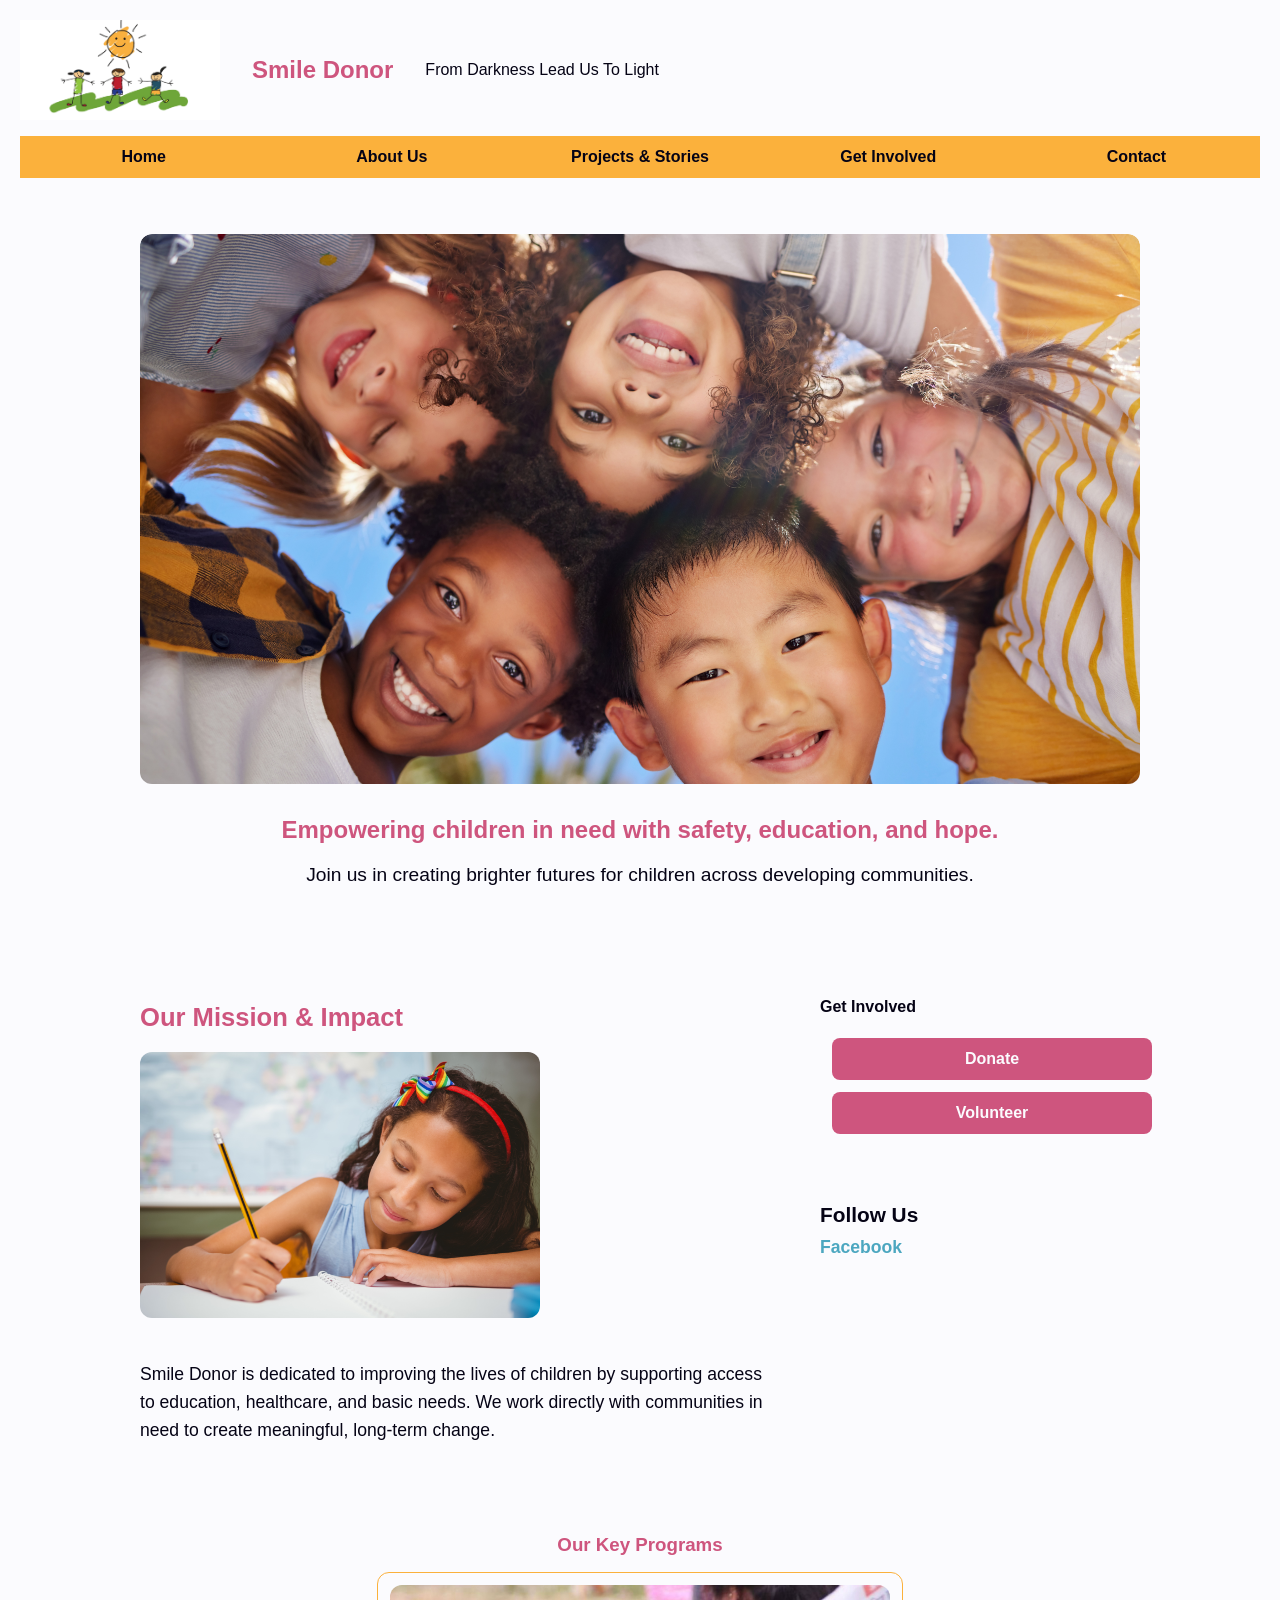
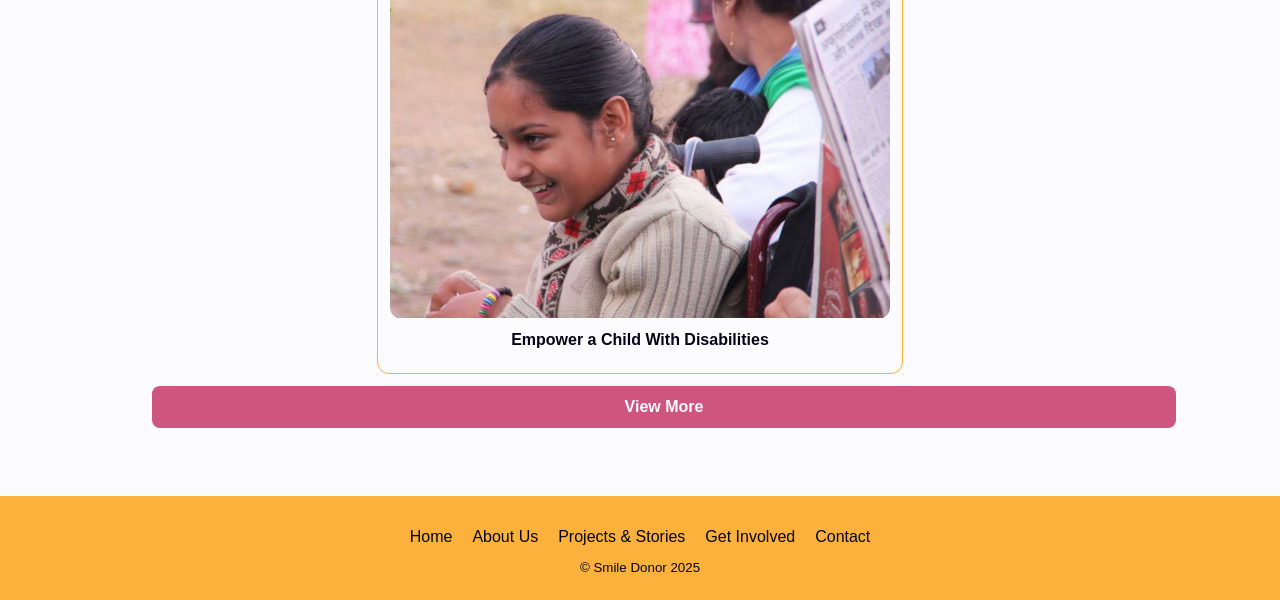
<file: index.html>
<!DOCTYPE html>
<html lang="en">
<head>
    <!-- Google tag (gtag.js) -->
<script async src="https://www.googletagmanager.com/gtag/js?id=G-82ZDCVJ1WL"></script>
<script>
  window.dataLayer = window.dataLayer || [];
  function gtag(){dataLayer.push(arguments);}
  gtag('js', new Date());

  gtag('config', 'G-82ZDCVJ1WL');
</script>
    <meta charset="UTF-8">
    <meta name="viewport" content="width=device-width, initial-scale=1.0">
    <meta name="description" content="Smile Donor supports underprivileged children through education, healthcare, and essential programs.">
    <meta name="keywords" content="nonprofit, charity, children, education, Smile Donor, support kids">
    <meta name="author" content="Khanak Joshi">
    <title>Smile Donor - Home</title>
    <link rel="stylesheet" href="styles.css">
</head>
<body>
    <header>
        <section class="branding">
            <img src="images/smile-donor-logo.png" alt="Smile Donor logo">
            <h1>Smile Donor</h1>
            <p>From Darkness Lead Us To Light</p>
        </section>
        <nav>
            <ul>
                <li><a href="index.html">Home</a></li>
                <li><a href="about.html">About Us</a></li>
                <li><a href="projects.html">Projects &amp; Stories</a></li>
                <li><a href="get-involved.html">Get Involved</a></li>
                <li><a href="contact.html">Contact</a></li>
            </ul>
        </nav>
    </header>
    <main>
        <section class="hero">
            <div class="hero-image">
                <img src="images/smile-donor-hero.jpeg" alt="Children smiling in a group">
            </div>
            <div class="hero-text">
                <h2>Empowering children in need with safety, education, and hope.</h2>
                <p>Join us in creating brighter futures for children across developing communities.</p>
            </div>
        </section>
       <section class="mission">
        <div class="mission-card">
            <h3>Our Mission &amp; Impact</h3>

            <div class="mission-content">
                <div class="mission-image">
                    <img src="images/smile-donor-mission.jpeg" alt="Child learning and writing in a classroom">
                </div>
                <div class="mission-text">
                    <p>Smile Donor is dedicated to improving the lives of children by supporting access to education, healthcare, and basic needs. 
                        We work directly with communities in need to create meaningful, long-term change.</p>
                </div>
            </div>
        </div>
        <div class="right-column">

            <div class="donate">
                <h4>Get Involved</h4>
                <a href="contact.html">
                    <button>Donate</button>
                </a>
                <a href="contact.html">
                    <button>Volunteer</button>
                </a>
            </div>
            <div class="follow-us">
                <h4>Follow Us</h4>
                <div class="socials">
                    <a href="https://www.facebook.com/smiledonor.org">Facebook</a>
                </div>
            </div>
        </div>
       </section> 
       <section class="programs">
        <h3>Our Key Programs</h3>
        <div class="program-grid">
            <div class="program-item">
                <div class="program-image">
                    <img src="images/smile-donor-program.jpeg" alt="Smiling girl in a wheelchair participating in community activities">
                </div>
                <p>Empower a Child With Disabilities</p>
            </div>
        </div>
        <a href="projects.html" class="view-more">View More</a>
    </section>
    </main>
    <footer>
        <ul class="footer-nav">
            <li><a href="#">Home</a></li>
            <li><a href="#">About Us</a></li>
            <li><a href="#">Projects &amp; Stories</a></li>
            <li><a href="#">Get Involved</a></li>
            <li><a href="#">Contact</a></li>
        </ul>
        <p><small>&copy; Smile Donor 2025</small></p>
    </footer>   
</body>
</html>
</file>
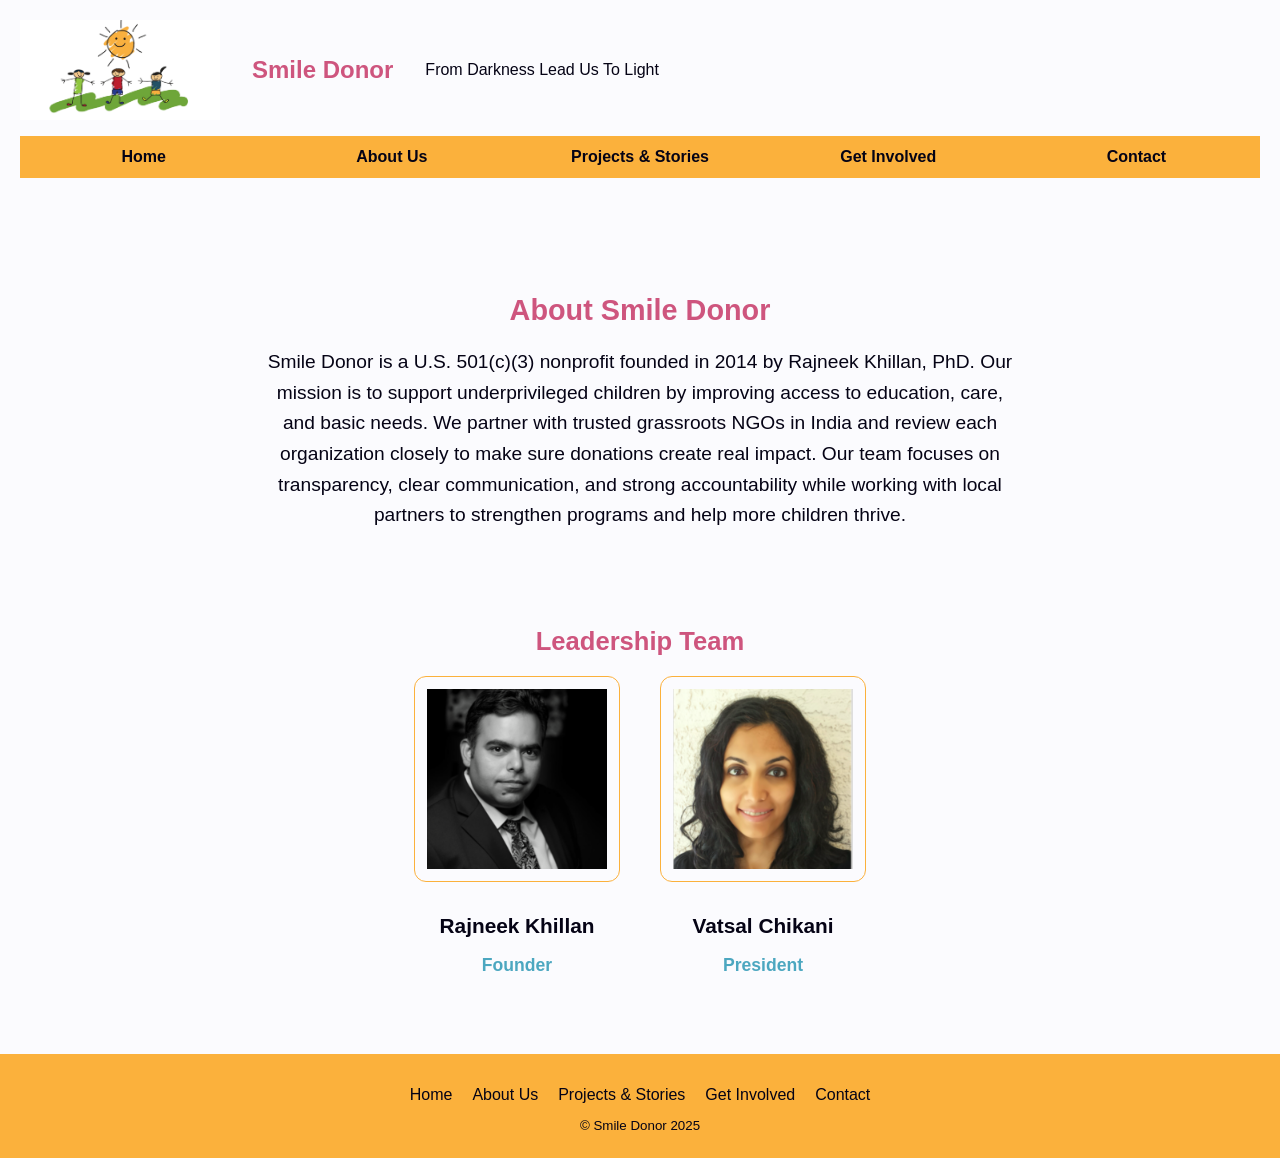
<file: about.html>
<!DOCTYPE html>
<html lang="en">
<head>
    <!-- Google tag (gtag.js) -->
<script async src="https://www.googletagmanager.com/gtag/js?id=G-82ZDCVJ1WL"></script>
<script>
  window.dataLayer = window.dataLayer || [];
  function gtag(){dataLayer.push(arguments);}
  gtag('js', new Date());

  gtag('config', 'G-82ZDCVJ1WL');
</script>
    <meta charset="UTF-8">
    <meta name="viewport" content="width=device-width, initial-scale=1.0">
    <meta name="description" content="Smile Donor supports underprivileged children through education, healthcare, and essential programs.">
    <meta name="keywords" content="nonprofit, charity, children, education, Smile Donor, support kids">
    <meta name="author" content="Khanak Joshi">
    <title>Smile Donor - About Us</title>
    <link rel="stylesheet" href="styles.css">
</head>
<body>
    <header>
        <section class="branding">
            <img src="images/smile-donor-logo.png" alt="Smile Donor logo">
            <h1>Smile Donor</h1>
            <p>From Darkness Lead Us To Light</p>
        </section>
        <nav>
            <ul>
                <li><a href="index.html">Home</a></li>
                <li><a href="about.html">About Us</a></li>
                <li><a href="projects.html">Projects &amp; Stories</a></li>
                <li><a href="get-involved.html">Get Involved</a></li>
                <li><a href="contact.html">Contact</a></li>
            </ul>
        </nav>
    </header>
    <main>
        <section class="about">
            <h2>About Smile Donor</h2>
            <p>Smile Donor is a U.S. 501(c)(3) nonprofit founded in 2014 by Rajneek Khillan, PhD. 
                Our mission is to support underprivileged children by improving access to education, care, and basic needs. 
                We partner with trusted grassroots NGOs in India and review each organization closely to make sure donations create real impact. 
                Our team focuses on transparency, clear communication, and strong accountability while working with local partners to strengthen programs and help more children thrive.</p>
        </section>
        <section class="leadership">
            <h3>Leadership Team</h3>
            <div class="leader-grid">
                <div class="leader">
                    <img src="images/RajneekKhillan.png" alt="Photo of Rajneek Khillan">
                    <h4>Rajneek Khillan</h4>
                    <p>Founder</p>
                </div>
                <div class="leader">
                    <img src="images/vatsalchikani.png" alt="Photo of Vatsal Chikani">
                    <h4>Vatsal Chikani</h4>
                    <p>President</p>
                </div>
            </div>
        </section>
    </main>
    <footer>
        <ul class="footer-nav">
            <li><a href="#">Home</a></li>
            <li><a href="#">About Us</a></li>
            <li><a href="#">Projects &amp; Stories</a></li>
            <li><a href="#">Get Involved</a></li>
            <li><a href="#">Contact</a></li>
        </ul>
        <p><small>&copy; Smile Donor 2025</small></p>
    </footer>      
</body>
</html>
</file>
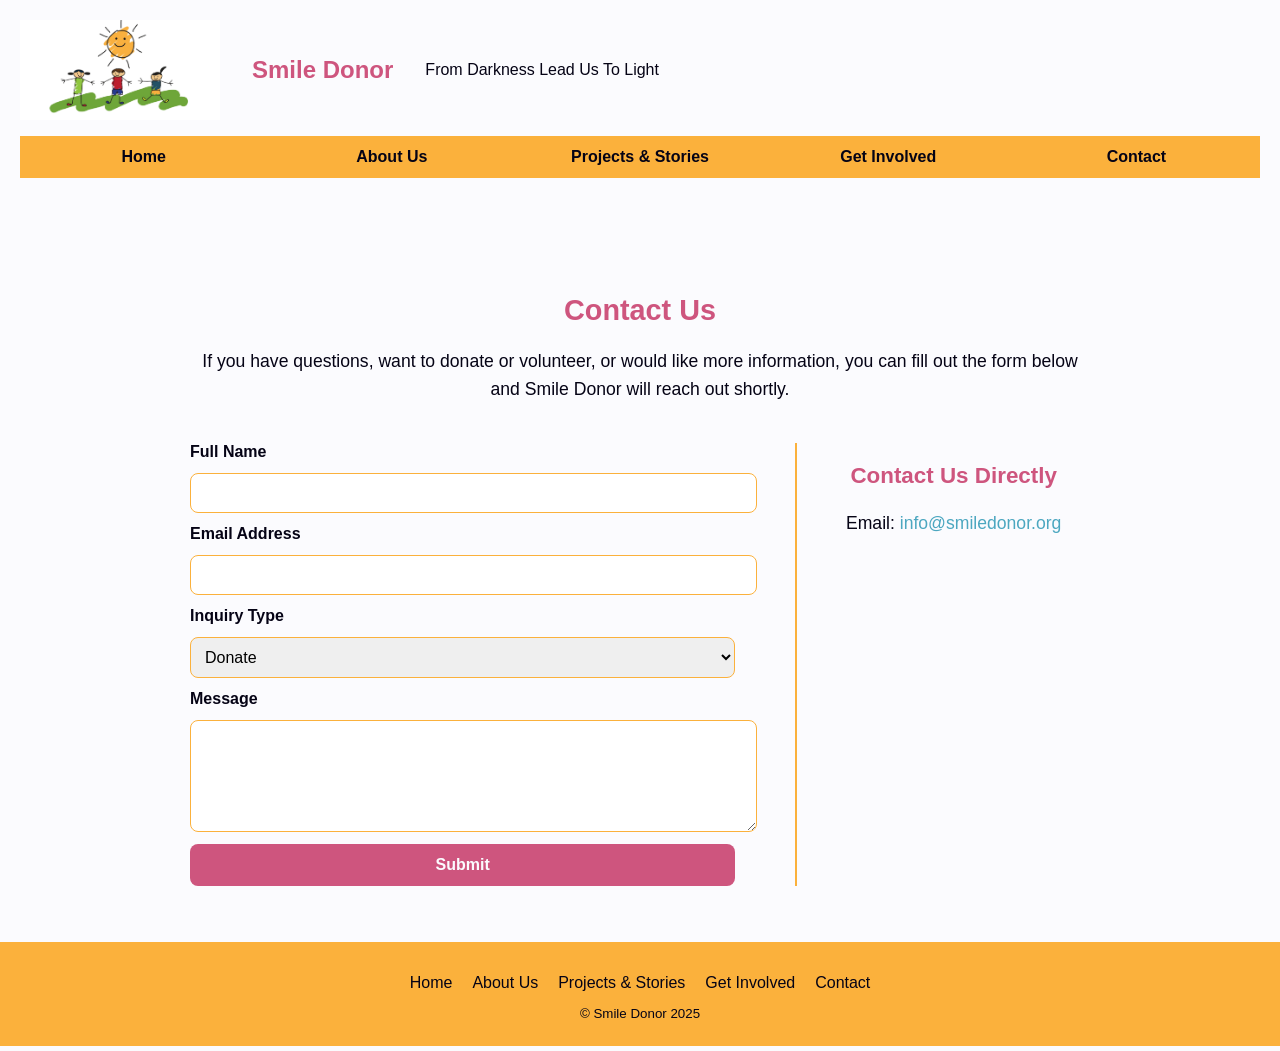
<file: contact.html>
<!DOCTYPE html>
<html lang="en">
<head>
    <!-- Google tag (gtag.js) -->
<script async src="https://www.googletagmanager.com/gtag/js?id=G-82ZDCVJ1WL"></script>
<script>
  window.dataLayer = window.dataLayer || [];
  function gtag(){dataLayer.push(arguments);}
  gtag('js', new Date());

  gtag('config', 'G-82ZDCVJ1WL');
</script>
    <meta charset="UTF-8">
    <meta name="viewport" content="width=device-width, initial-scale=1.0">
    <meta name="description" content="Smile Donor supports underprivileged children through education, healthcare, and essential programs.">
    <meta name="keywords" content="nonprofit, charity, children, education, Smile Donor, support kids">
    <meta name="author" content="Khanak Joshi">
    <title>Smile Donor - Get Involved</title>
    <link rel="stylesheet" href="styles.css">
</head>
<body>
    <header>
        <section class="branding">
            <img src="images/smile-donor-logo.png" alt="Smile Donor logo">
            <h1>Smile Donor</h1>
            <p>From Darkness Lead Us To Light</p>
        </section>
        <nav>
            <ul>
                <li><a href="index.html">Home</a></li>
                <li><a href="about.html">About Us</a></li>
                <li><a href="projects.html">Projects &amp; Stories</a></li>
                <li><a href="get-involved.html">Get Involved</a></li>
                <li><a href="contact.html">Contact</a></li>
            </ul>
        </nav>
    </header>
    <main>
        <section class="contact">
            <h2>Contact Us</h2>
            <p>If you have questions, want to donate or volunteer, or would like more information, 
                you can fill out the form below and Smile Donor will reach out shortly.
            </p>
            <div class="contact-container">
                <form action="#" class="contact-form">
        
                    <label for="fullname">Full Name</label>
                    <input type="text" id="fullname" name="fullname" required>
        
                    <label for="email">Email Address</label>
                    <input type="email" id="email" name="email" required>
        
                    <label for="inquiry">Inquiry Type</label>
                    <select id="inquiry" name="inquiry" required>
                        <option value="donate">Donate</option>
                        <option value="volunteer">Volunteer</option>
                        <option value="other">Other Inquiry</option>
                    </select>

                    <label for="message">Message</label>
                    <textarea id="message" name="message" rows="5" required></textarea>
        
                    <button type="submit" class="submit-btn">Submit</button>
                </form>
                <div class="direct-email">
                    <h3>Contact Us Directly</h3>
                    <p>Email: <a href="#">info@smiledonor.org</a></p>
                </div>       
            </div>        
        </section>
    </main>
    <footer>
        <ul class="footer-nav">
            <li><a href="#">Home</a></li>
            <li><a href="#">About Us</a></li>
            <li><a href="#">Projects &amp; Stories</a></li>
            <li><a href="#">Get Involved</a></li>
            <li><a href="#">Contact</a></li>
        </ul>
        <p><small>&copy; Smile Donor 2025</small></p>
    </footer>  
</body>
</html>
</file>
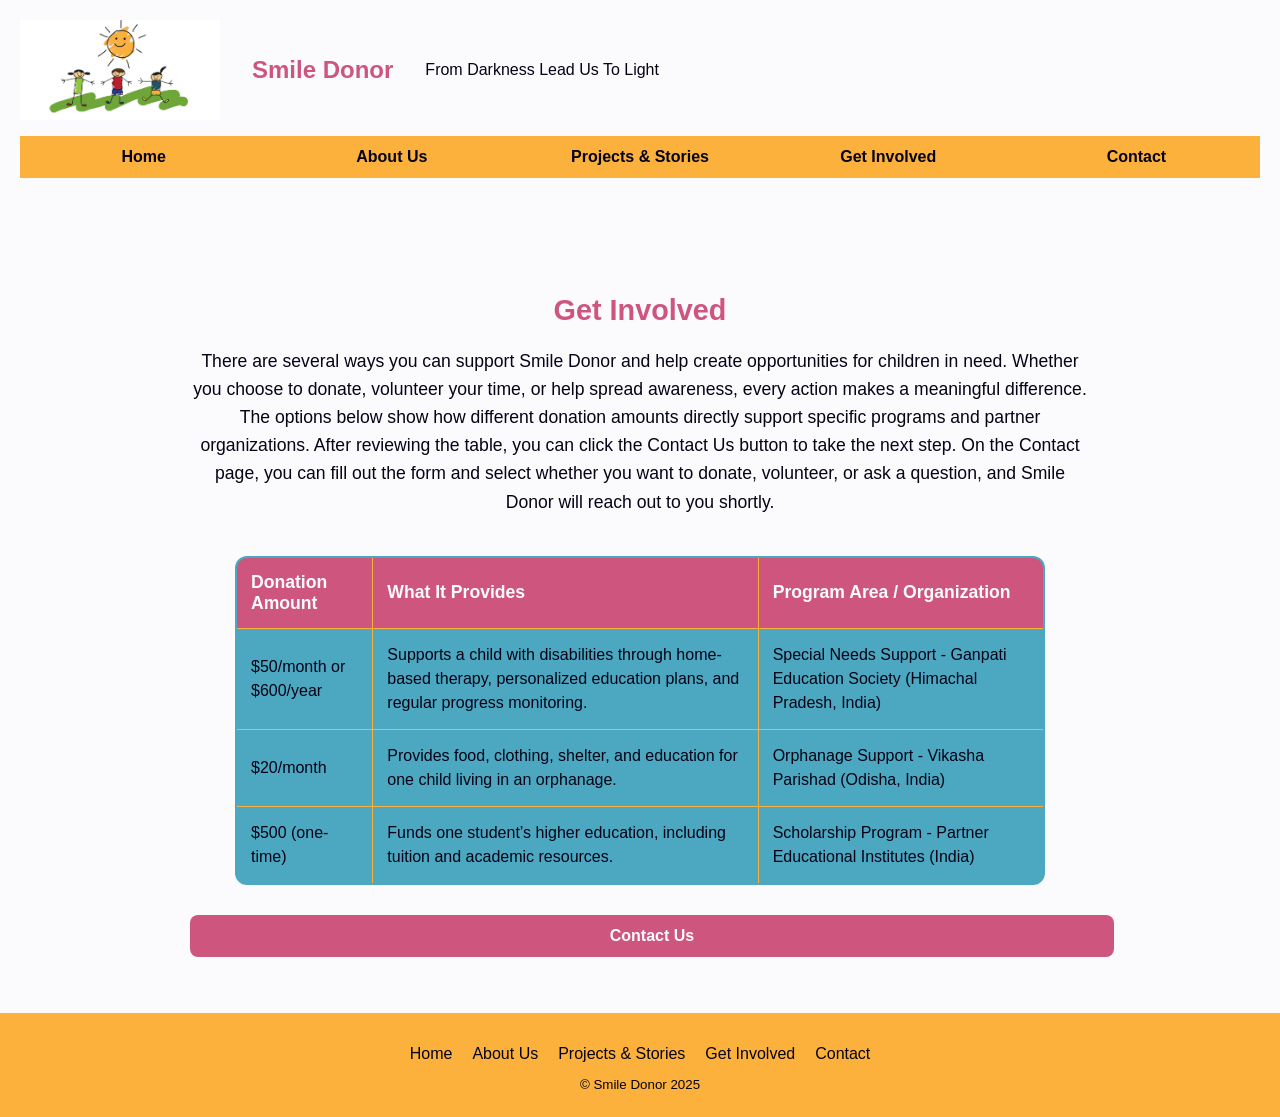
<file: get-involved.html>
<!DOCTYPE html>
<html lang="en">
<head>
    <!-- Google tag (gtag.js) -->
<script async src="https://www.googletagmanager.com/gtag/js?id=G-82ZDCVJ1WL"></script>
<script>
  window.dataLayer = window.dataLayer || [];
  function gtag(){dataLayer.push(arguments);}
  gtag('js', new Date());

  gtag('config', 'G-82ZDCVJ1WL');
</script>
    <meta charset="UTF-8">
    <meta name="viewport" content="width=device-width, initial-scale=1.0">
    <meta name="description" content="Smile Donor supports underprivileged children through education, healthcare, and essential programs.">
    <meta name="keywords" content="nonprofit, charity, children, education, Smile Donor, support kids">
    <meta name="author" content="Khanak Joshi">
    <title>Smile Donor - Get Involved</title>
    <link rel="stylesheet" href="styles.css">
</head>
<body>
    <header>
        <section class="branding">
            <img src="images/smile-donor-logo.png" alt="Smile Donor logo">
            <h1>Smile Donor</h1>
            <p>From Darkness Lead Us To Light</p>
        </section>
        <nav>
            <ul>
                <li><a href="index.html">Home</a></li>
                <li><a href="about.html">About Us</a></li>
                <li><a href="projects.html">Projects &amp; Stories</a></li>
                <li><a href="get-involved.html">Get Involved</a></li>
                <li><a href="contact.html">Contact</a></li>
            </ul>
        </nav>
    </header>
    <main>
        <section class="get-involved">
            <h2>Get Involved</h2>
            <p>There are several ways you can support Smile Donor and help create opportunities for children in need. 
                Whether you choose to donate, volunteer your time, or help spread awareness, every action makes a meaningful difference. 
                The options below show how different donation amounts directly support specific programs and partner organizations. 
                After reviewing the table, you can click the Contact Us button to take the next step. 
                On the Contact page, you can fill out the form and select whether you want to donate, volunteer, or ask a question, and Smile Donor will reach out to you shortly.
            </p>
        <table>
            <tr>
              <th>Donation Amount</th>
              <th>What It Provides</th>
              <th>Program Area / Organization</th>
            </tr>         
            <tr>
              <td>$50/month or $600/year</td>
              <td>Supports a child with disabilities through home-based therapy, personalized education plans, and regular progress monitoring.</td>
              <td>Special Needs Support - Ganpati Education Society (Himachal Pradesh, India)</td>
            </tr>         
            <tr>
              <td>$20/month</td>
              <td>Provides food, clothing, shelter, and education for one child living in an orphanage.</td>
              <td>Orphanage Support - Vikasha Parishad (Odisha, India)</td>
            </tr>         
            <tr>
              <td>$500 (one-time)</td>
              <td>Funds one student’s higher education, including tuition and academic resources.</td>
              <td>Scholarship Program - Partner Educational Institutes (India)</td>
            </tr>         
          </table>
          <a href="contact.html" class="contact-button">Contact Us</a>
        </section>
    </main>
    <footer>
        <ul class="footer-nav">
            <li><a href="#">Home</a></li>
            <li><a href="#">About Us</a></li>
            <li><a href="#">Projects &amp; Stories</a></li>
            <li><a href="#">Get Involved</a></li>
            <li><a href="#">Contact</a></li>
        </ul>
        <p><small>&copy; Smile Donor 2025</small></p>
    </footer>  
</body>
</html>
</file>
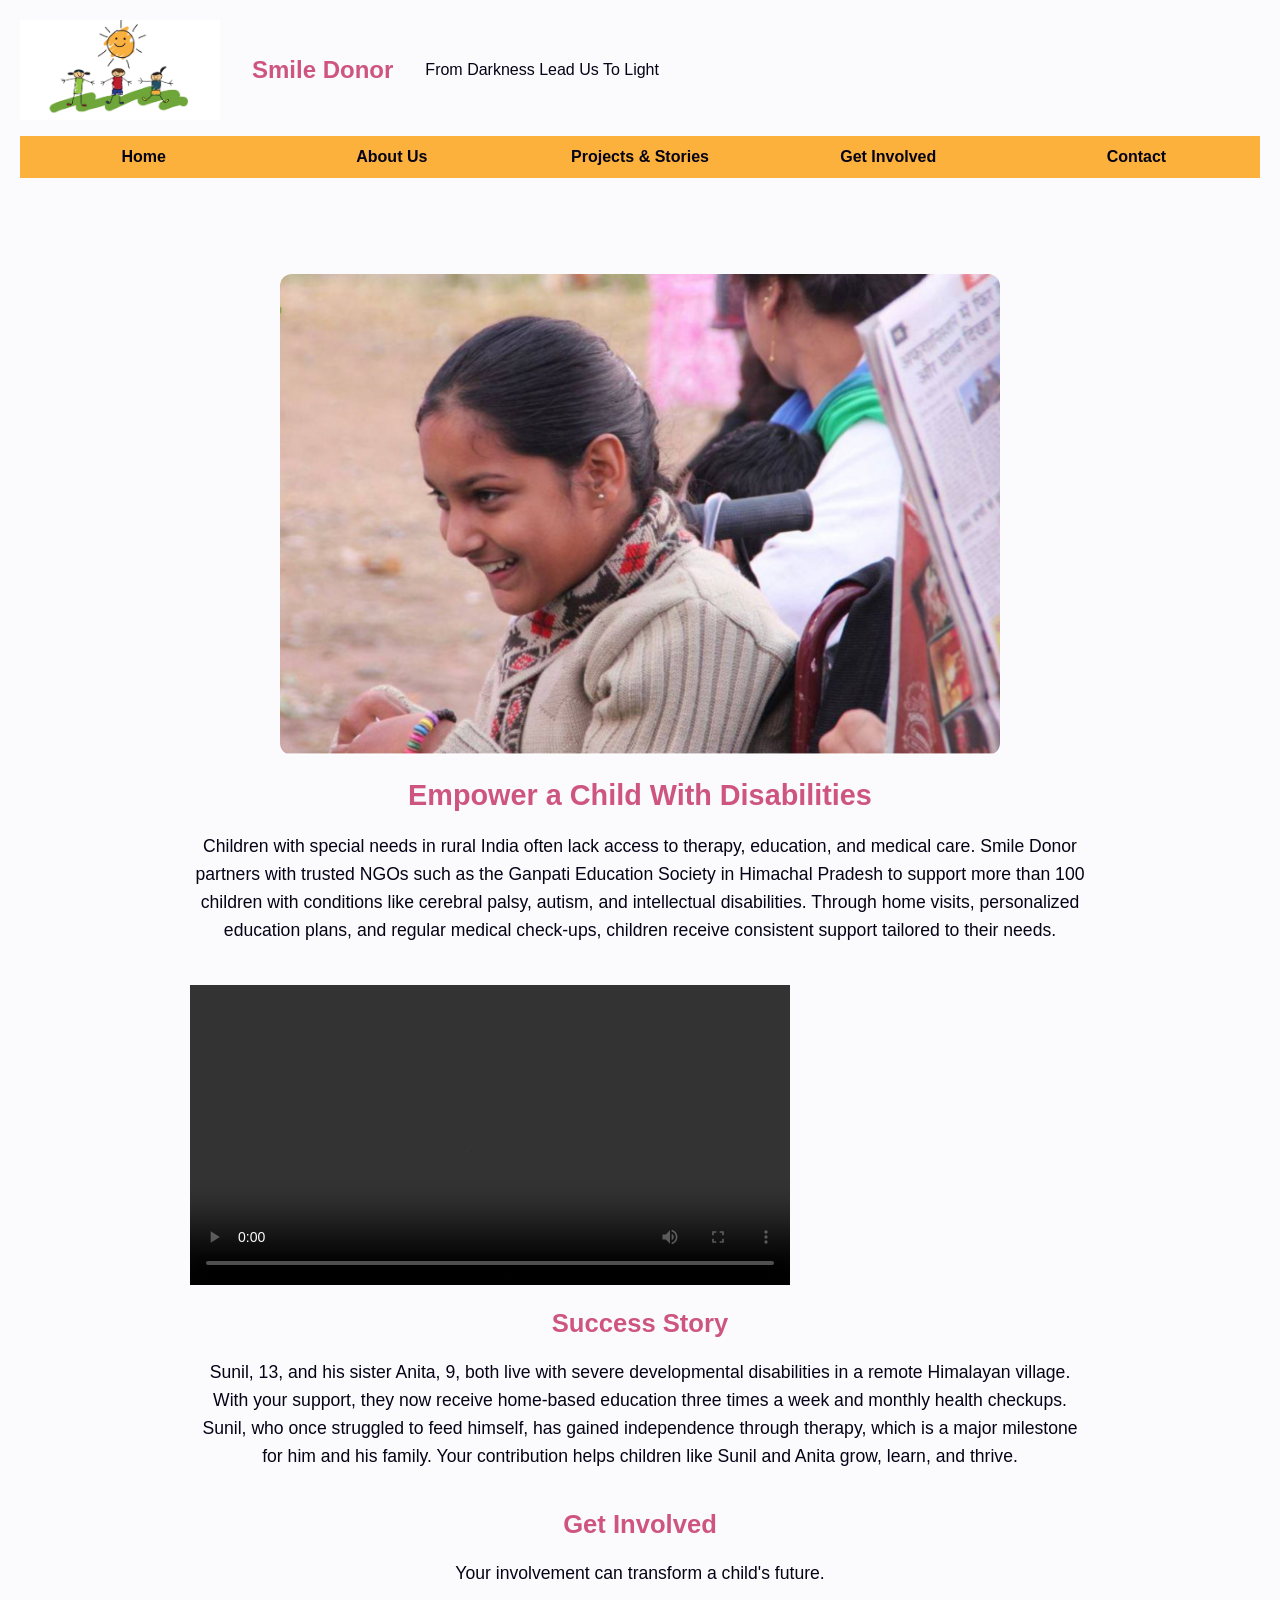
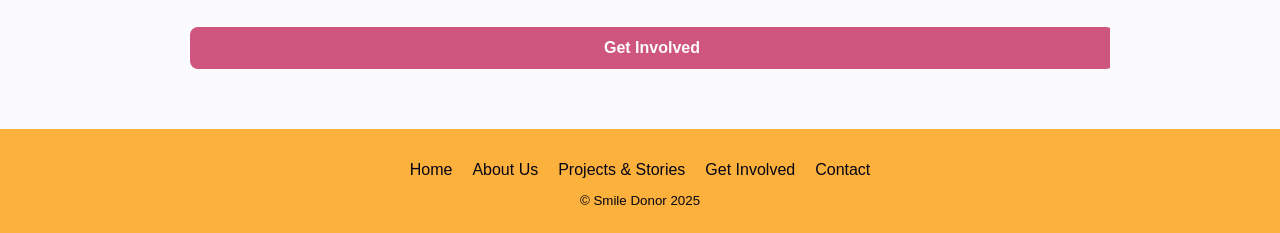
<file: projects.html>
<!DOCTYPE html>
<html lang="en">
<head>
    <!-- Google tag (gtag.js) -->
<script async src="https://www.googletagmanager.com/gtag/js?id=G-82ZDCVJ1WL"></script>
<script>
  window.dataLayer = window.dataLayer || [];
  function gtag(){dataLayer.push(arguments);}
  gtag('js', new Date());

  gtag('config', 'G-82ZDCVJ1WL');
</script>
    <meta charset="UTF-8">
    <meta name="viewport" content="width=device-width, initial-scale=1.0">
    <meta name="description" content="Smile Donor supports underprivileged children through education, healthcare, and essential programs.">
    <meta name="keywords" content="nonprofit, charity, children, education, Smile Donor, support kids">
    <meta name="author" content="Khanak Joshi">
    <title>Smile Donor - About Us</title>
    <link rel="stylesheet" href="styles.css">
</head>
<body>
    <header>
        <section class="branding">
            <img src="images/smile-donor-logo.png" alt="Smile Donor logo">
            <h1>Smile Donor</h1>
            <p>From Darkness Lead Us To Light</p>
        </section>
        <nav>
            <ul>
                <li><a href="index.html">Home</a></li>
                <li><a href="about.html">About Us</a></li>
                <li><a href="projects.html">Projects &amp; Stories</a></li>
                <li><a href="get-involved.html">Get Involved</a></li>
                <li><a href="contact.html">Contact</a></li>
            </ul>
        </nav>
    </header>
    <main>
        <section class="project">
            <img src="images/smile-donor-program.jpeg" alt="Smiling girl in a wheelchair participating in community activities">
            <h2>Empower a Child With Disabilities</h2> 
            <p>
              Children with special needs in rural India often lack access to therapy, education, and medical care.
              Smile Donor partners with trusted NGOs such as the Ganpati Education Society in Himachal Pradesh
              to support more than 100 children with conditions like cerebral palsy, autism, and intellectual disabilities.
              Through home visits, personalized education plans, and regular medical check-ups, children receive
              consistent support tailored to their needs.
            </p>
            <video controls width="600">
                <source src="smile-donor-video.mp4" type="video/mp4">
            </video>        
            <h3>Success Story</h3>
            <p>
              Sunil, 13, and his sister Anita, 9, both live with severe developmental disabilities in a remote Himalayan village.
              With your support, they now receive home-based education three times a week and monthly health checkups.
              Sunil, who once struggled to feed himself, has gained independence through therapy, which is a major milestone
              for him and his family. Your contribution helps children like Sunil and Anita grow, learn, and thrive.
            </p>         
            <h3>Get Involved</h3>
            <p>Your involvement can transform a child's future.</p>
            <a href="get-involved.html" class="get-involved-button">Get Involved</a>
          </section>
    </main>
    <footer>
        <ul class="footer-nav">
            <li><a href="#">Home</a></li>
            <li><a href="#">About Us</a></li>
            <li><a href="#">Projects &amp; Stories</a></li>
            <li><a href="#">Get Involved</a></li>
            <li><a href="#">Contact</a></li>
        </ul>
        <p><small>&copy; Smile Donor 2025</small></p>
    </footer>       
</body>
</html>
</file>
<file: styles.css>
:root {
    --text: #050315;         
    --background: #fbfbfe;   
    --primary: #ce557e;     
    --secondary: #4CA7C0;    
    --accent: #FBB13C;    
  }
  body {
    font-family: Arial, Helvetica, sans-serif;
    background: var(--background);
    color: var(--text);
    margin: 0;
  }
  header {
    padding: 20px;
  }
  .branding {
    display: flex;
    align-items: center;
    gap: 32px;
    margin-bottom: 10px;
  }
  .branding img {
    width: 200px;
    height: 100px;
}
.branding h1 {
  color: var(--primary);
}
nav {
  background-color: var(--accent);
}
nav ul {
  list-style: none;     
  padding: 12px;
  justify-content: space-evenly;
  display: flex;         
  gap: 25px; 
}
nav li {
  flex: 1;
  text-align: center;
}
nav a {
  text-decoration: none; 
  color: var(--text);
  font-weight: 600;
}
nav a:hover {
  color: var(--background); 
}
.hero {
  padding: 20px;
}
.hero-image {
  max-width: 1000px;
  max-height: 550px;
  overflow: hidden;
  margin: 0 auto;
  border-radius: 12px;
}
.hero-image img {
  width: 100%;
  height: auto;
  display: block;
  border-radius: 12px;
  margin-bottom: 16px;
}
.hero-text {
  padding: 12px;
  text-align: center;
}
.hero-text h2 {
  color: var(--primary);
}
.hero-text p {
  font-size: 1.2rem;
}
.mission {
  display: flex;
  justify-content: space-between;
  gap: 40px;
  margin: 40px auto;
  max-width: 1000px;
}
.mission-card {
  flex: 2;
}
.mission-card h3 {
  font-size: 1.6rem;
  margin-bottom: 20px;
  color: var(--primary);
}
.mission-content {
  display: flex;
  gap: 20px;
  flex-direction: column;
}
.mission-image img {
  width: 400px;
  height: auto;
  border-radius: 12px;
}
.mission-text p {
  font-size: 1.1rem;
  line-height: 1.6;
  color: var(--text);
}
.right-column {
  flex: 1;
  display: flex;
  flex-direction: column;
  gap: 30px;
}
.get-involved h4 {
  font-size: 1.3rem;
  margin-bottom: 12px;
}
.donate button {
  display: block;
  width: 100%;
  padding: 12px;
  margin: 12px;
  background-color: var(--primary);
  color: var(--background);
  border: none;
  border-radius: 8px;
  font-size: 1rem;
  font-weight: bolder;
}
.donate button:hover {
  background-color: var(--accent);
  color: var(--text);
}
.donate a {
  text-align: center;
  text-decoration: none;
}
.follow-us h4 {
  font-size: 1.3rem;
  margin-bottom: 10px;
}
.socials a {
  color: var(--secondary);
  font-size: 1.1rem;
  font-weight: bold;
  text-decoration: none;
}
.programs {
  max-width: 1000px;
  margin: 32px auto;
  padding: 16px;
}
.programs h3 {
  text-align: center;
  margin: 16px;
  color: var(--primary);
}
.program-grid {
  display: grid;
  grid-template-columns: 1fr;     
  gap: 16px;
  justify-items: center;          
}
.program-item{
  width: 100%;
  max-width: 500px;
  background: var(--background);
  border: 1px solid var(--accent);
  border-radius: 12px;
  padding: 12px;
  text-align: center;
}
.program-image {
  overflow: hidden;              
  border-radius: 12px;
}
.program-image img{
  display: block;
  width: 100%;
  height: auto;
}
.program-item p {
  margin: 12px;
  font-weight: 600;
  color: var(--text);
}
.view-more {
  display: block;
  width: 100%;
  padding: 12px;
  margin: 12px;
  background-color: var(--primary);
  color: var(--background);
  border: none;
  border-radius: 8px;
  font-size: 1rem;
  font-weight: bolder;
  text-align: center;
  text-decoration: none;
}
.view-more:hover{ 
  background-color: var(--accent);
  color: var(--text);
}
.about {
  max-width: 900px;
  margin: 40px auto;
  padding: 16px;
  text-align: center;
}
.about h2 {
  color: var(--primary);
  margin-bottom: 20px;
  font-size: 1.8rem;
}
.about p {
  font-size: 1.2rem;
  line-height: 1.6;
  max-width: 750px;
  margin: 0 auto 40px auto;
  color: var(--text);
}
.leadership {
  max-width: 900px;
  margin: 20px auto 60px auto;
  text-align: center;
}
.leadership h3 {
  font-size: 1.6rem;
  margin-bottom: 20px;
  color: var(--primary);
}
.leader-grid {
  display: flex;
  justify-content: center;
  gap: 40px;
  flex-wrap: wrap;
  margin-top: 20px;
}
.leader {
  text-align: center;
}
.leader img {
  width: 180px;
  height: 180px;
  object-fit: cover;
  padding: 12px;
  border-radius: 12px;
  border: 1px solid var(--accent);
}
.leader h4 {
  font-size: 1.3rem;
  margin-bottom: 10px;
}
.leader p {
  color: var(--secondary);
  font-size: 1.1rem;
  font-weight: bold;
  text-decoration: none;
}
.project {
  max-width: 900px;
  margin: 40px auto;
  padding: 20px;
  overflow: hidden;              
  border-radius: 12px;
}
.project img {
  display: block;
  width: 80%;
  height: auto;
  border-radius: 12px;
  margin: 0 auto;
}
.project h2 {
  text-align: center;
  color: var(--primary);
  margin-bottom: 20px;
  font-size: 1.8rem;
}
.project-video {
  max-height: 450px;
  border-radius: 12px;
  display: block;
  margin: 0 auto;
  max-width: 100%;
}
.project p {
  font-size: 1.1rem;
  line-height: 1.6;
  color: var(--text);
  text-align: center;
  margin-bottom: 40px;
}
.project h3 {
  font-size: 1.6rem;
  margin-bottom: 20px;
  margin-top: 20px;
  color: var(--primary);
  text-align: center;
}
.get-involved-button {
  display: block;
  width: 100%;
  margin: 0;
  padding: 12px;
  background-color: var(--primary);
  color: var(--background);
  border: none;
  border-radius: 8px;
  font-size: 1rem;
  font-weight: bolder;
  text-align: center;
  text-decoration: none;
}
.get-involved-button:hover{ 
  background-color: var(--accent);
  color: var(--text);
}
.get-involved {
  max-width: 900px;
  margin: 40px auto;
  padding: 16px;
  text-align: center;
}
.get-involved h2 {
  text-align: center;
  color: var(--primary);
  margin-bottom: 20px;
  font-size: 1.8rem;
}
.get-involved p {
  font-size: 1.1rem;
  line-height: 1.6;
  color: var(--text);
  text-align: center;
  margin-bottom: 40px;
}
table {
  width: 90%;
  max-width: 1000px;
  margin: 0 auto 30px auto;
  border-collapse: collapse;
  background: var(--secondary);
  color: var(--text);
  border: 2px solid var(--accent);
  border-radius: 12px;
  overflow: hidden;
}
th, td {
  padding: 14px;
  text-align: left;
  border: 1px solid var(--accent);
}
th {
  background-color: var(--primary);
  color: var(--background);
  font-weight: 700;
  font-size: 1.1rem;
}
td {
  font-size: 1rem;
  line-height: 1.5;
  color: var(--text);
  font-weight: 500;
}
.contact-button {
  display: block;
  width: 100%;
  margin: 0;
  padding: 12px;
  background-color: var(--primary);
  color: var(--background);
  border: none;
  border-radius: 8px;
  font-size: 1rem;
  font-weight: bolder;
  text-align: center;
  text-decoration: none;
}
.contact-button:hover{ 
  background-color: var(--accent);
  color: var(--text);
}
.contact {
  max-width: 900px;
  margin: 40px auto;
  padding: 16px;
  text-align: center;
}
.contact h2 {
  text-align: center;
  color: var(--primary);
  margin-bottom: 20px;
  font-size: 1.8rem;
}
.contact p {
  font-size: 1.1rem;
  line-height: 1.6;
  color: var(--text);
  text-align: center;
  margin-bottom: 40px;
}
.contact-container {
  display: flex;
  gap: 60px;
  margin-top: 20px;
}
.contact-form {
  flex: 2;
  display: flex;
  flex-direction: column;
  gap: 12px;
}
.contact-form label {
  text-align: left;
  font-weight: 600;
}
.contact-form input,
.contact-form select,
.contact-form textarea {
  width: 100%;
  padding: 10px;
  border: 1px solid var(--accent);
  border-radius: 8px;
  font-size: 1rem;
}
.submit-btn {
  display: block;
  width: 100%;
  margin: 0;
  padding: 12px;
  background-color: var(--primary);
  color: var(--background);
  border: none;
  border-radius: 8px;
  font-size: 1rem;
  font-weight: bolder;
  text-align: center;
  text-decoration: none;
}
.submit-btn:hover{ 
  background-color: var(--accent);
  color: var(--text);
}
.direct-email {
  flex: 1;
  border-left: 2px solid var(--accent);
  padding-left: 20px;
}
.direct-email h3 {
  font-size: 1.4rem;
  margin-bottom: 20px;
  margin-top: 20px;
  color: var(--primary);
  text-align: center;
}
.direct-email a {
  text-decoration: none;
  color: var(--secondary);
}
footer {
  background: var(--accent);    
  color: var(--text);                   
  padding: 20px;
  margin-top: 40px;
  text-align: center;
}
.footer-nav {
  list-style: none;
  padding: 0;
  margin: 12px;               
  display: flex;
  justify-content: center;
  gap: 20px;
}
.footer-nav a {
  color: var(--text);                  
  text-decoration: none;
}
.footer-nav a:hover {
  color: var(--background);         
}
footer p {
  margin: 4px;
}
</file>
